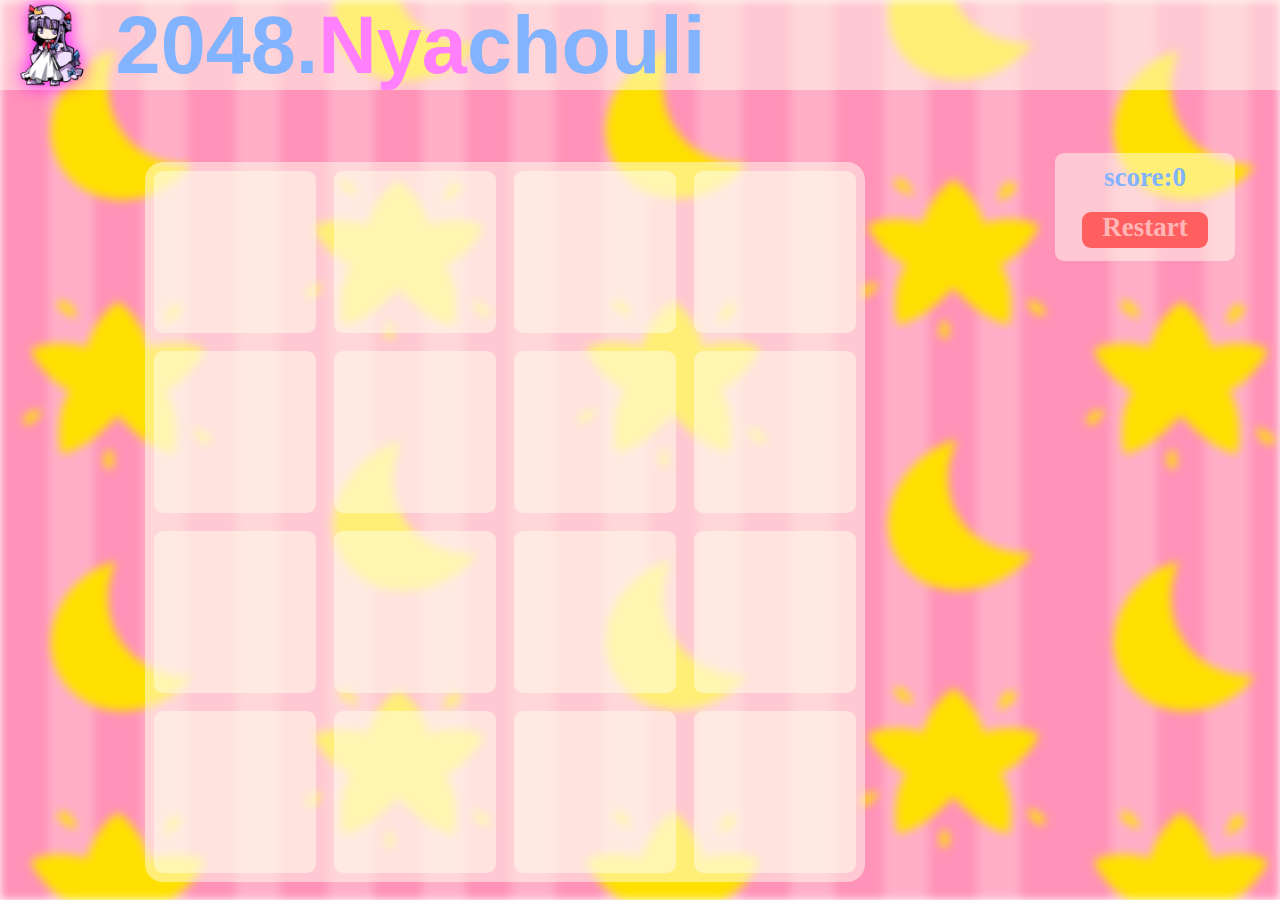
<file: 2048/index.html>
<!DOCTYPE html>
<html lang="en">

<head>
  <link rel="stylesheet" href="https://cdnjs.cloudflare.com/ajax/libs/animate.css/4.1.1/animate.min.css" />
  <meta charset="utf-8">
  <title>2048喵喵喵</title>
  <script type="module" crossorigin src="./assets/index-97dd90a7.js"></script>
  <link rel="stylesheet" href="./assets/index-5064a062.css">
</head>

<body>
  <div id="background"></div>
  <header>
    <img src="./assets/pachouli-1ecdf36d.png" id="logo"/>
    <div id="title">2048.<span id="nya">Nya</span>chouli</div>
  </header>
  <div class=game-container>
    <div class=row>
      <div id=0></div>
      <div id=1></div>
      <div id=2></div>
      <div id=3></div>
    </div>
    <div class=row>
      <div id=4></div>
      <div id=5></div>
      <div id=6></div>
      <div id=7></div>
    </div>
    <div class=row>
      <div id=8></div>
      <div id=9></div>
      <div id=10></div>
      <div id=11></div>
    </div>
    <div class=row>
      <div id=12></div>
      <div id=13></div>
      <div id=14></div>
      <div id=15></div>
    </div>
  </div>
  <div id="sub-container">
    <div id="score-container">score:<span id="score">0</span></div>
    <div id="restart">Restart</div>
  </div>
  
</body>

</html>
</file>
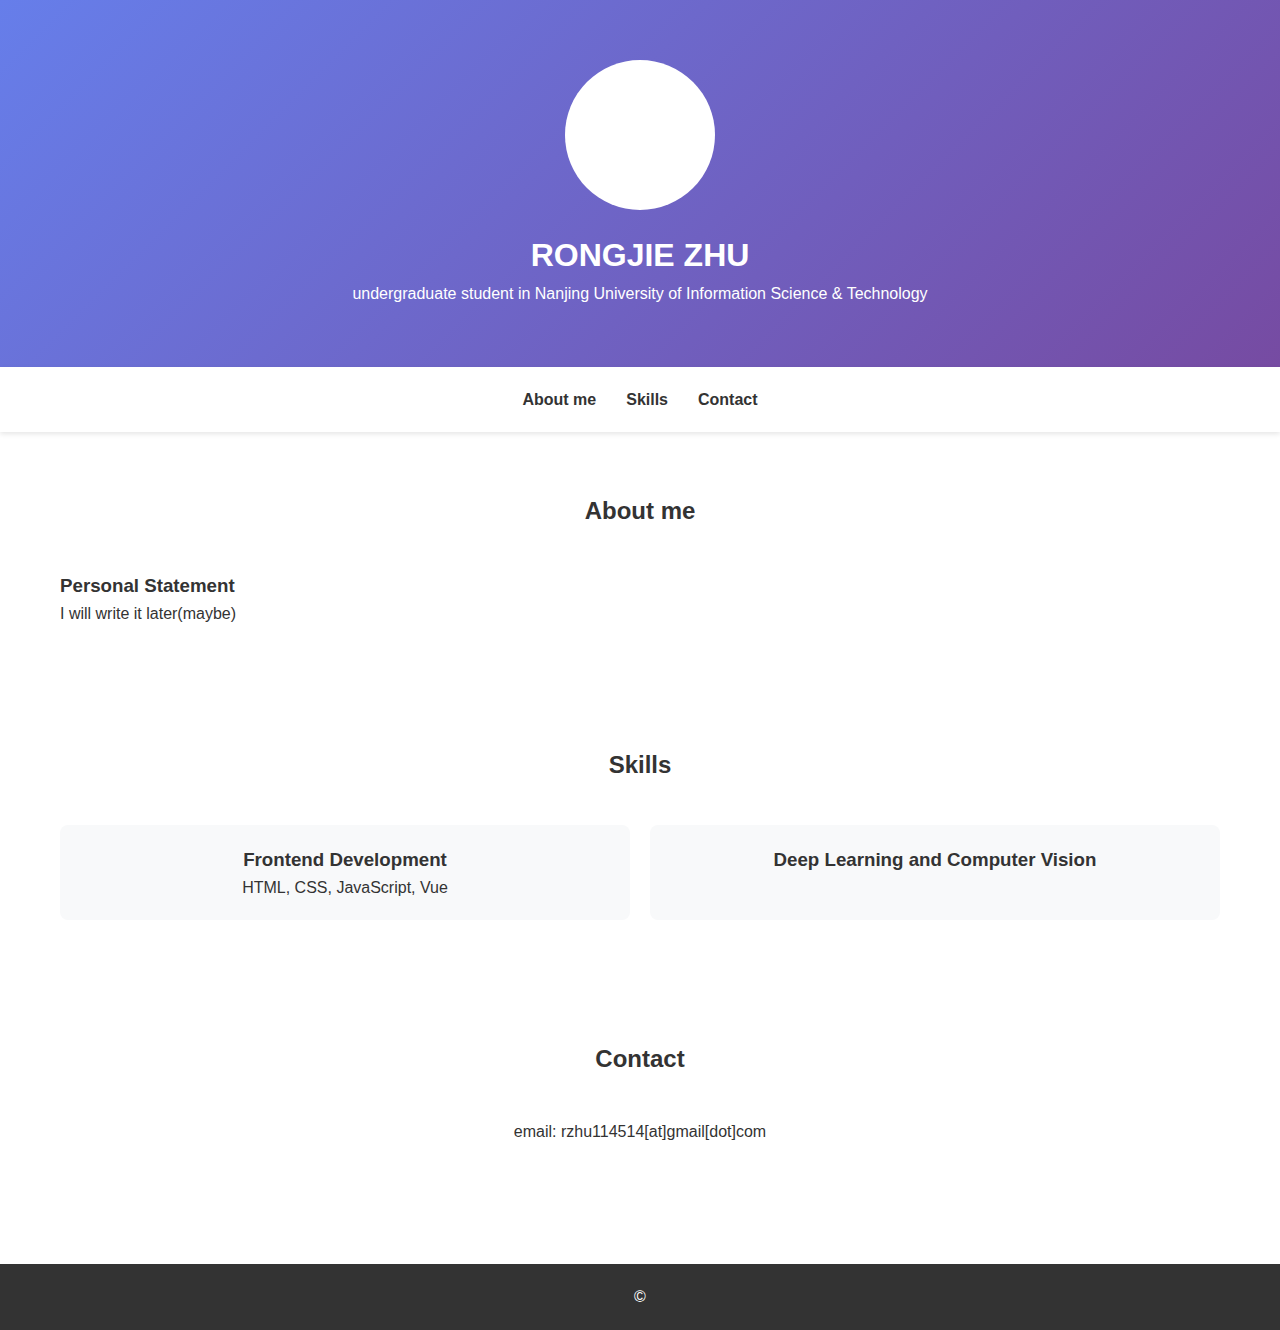
<file: zaodushi/index.html>
<!DOCTYPE html>
<html lang="zh">
<head>
    <meta charset="UTF-8">
    <meta name="viewport" content="width=device-width, initial-scale=1.0">
    <title>My Profile</title>
    <style>
        * {
            margin: 0;
            padding: 0;
            box-sizing: border-box;
        }

        body {
            font-family: "Microsoft YaHei", sans-serif;
            line-height: 1.6;
            color: #333;
        }

        .container {
            max-width: 1200px;
            margin: 0 auto;
            padding: 0 20px;
        }

        header {
            background: linear-gradient(135deg, #667eea 0%, #764ba2 100%);
            color: white;
            padding: 60px 0;
            text-align: center;
        }

        .profile-img {
            width: 150px;
            height: 150px;
            border-radius: 50%;
            background-color: #fff;
            margin: 0 auto 20px;
        }

        nav {
            background: white;
            padding: 20px 0;
            box-shadow: 0 2px 5px rgba(0,0,0,0.1);
        }

        nav ul {
            list-style: none;
            display: flex;
            justify-content: center;
            gap: 30px;
        }

        nav a {
            text-decoration: none;
            color: #333;
            font-weight: bold;
            transition: color 0.3s;
        }

        nav a:hover {
            color: #667eea;
        }

        section {
            padding: 60px 0;
        }

        .section-title {
            text-align: center;
            margin-bottom: 40px;
        }

        .about-content {
            display: grid;
            grid-template-columns: repeat(auto-fit, minmax(300px, 1fr));
            gap: 30px;
        }

        .skill-list {
            display: grid;
            grid-template-columns: repeat(auto-fit, minmax(200px, 1fr));
            gap: 20px;
        }

        .skill-item {
            background: #f8f9fa;
            padding: 20px;
            border-radius: 8px;
            text-align: center;
        }

        footer {
            background: #333;
            color: white;
            text-align: center;
            padding: 20px 0;
            margin-top: 60px;
        }

        @media (max-width: 768px) {
            nav ul {
                flex-direction: column;
                text-align: center;
                gap: 15px;
            }
        }
    </style>
</head>
<body>
    <header>
        <div class="container">
            <div class="profile-img"></div>
            <h1>RONGJIE ZHU</h1>
            <p>undergraduate student in Nanjing University of Information Science & Technology</p>
        </div>
    </header>

    <nav>
        <div class="container">
            <ul>
                <li><a href="#about">About me</a></li>
                <li><a href="#skills">Skills</a></li>
                <li><a href="#contact">Contact</a></li>
            </ul>
        </div>
    </nav>

    <section id="about">
        <div class="container">
            <h2 class="section-title">About me</h2>
            <div class="about-content">
                <div>
                    <h3>Personal Statement</h3>
                    <p>I will write it later(maybe)</p>
                </div>
            </div>
        </div>
    </section>

    <section id="skills">
        <div class="container">
            <h2 class="section-title">Skills</h2>
            <div class="skill-list">
                <div class="skill-item">
                    <h3>Frontend Development</h3>
                    <p>HTML, CSS, JavaScript, Vue</p>
                </div>
                <div class="skill-item">
                    <h3>Deep Learning and Computer Vision</h3>
                </div>
            </div>
        </div>
    </section>

    <section id="contact">
        <div class="container">
            <h2 class="section-title">Contact</h2>
            <div style="text-align: center;">
                <p>email: rzhu114514[at]gmail[dot]com</p>
            </div>
        </div>
    </section>

    <footer>
        <div class="container">
            <p>&copy;</p>
        </div>
    </footer>
</body>
</html>
</file>
<file: 2048/assets/index-5064a062.css>
*{margin:0}header{display:flex;align-items:center;width:100vw;height:10vh;background-color:#fffdeb80;animation:slideInDown 1s}#title{margin-left:2vw;color:#81b3ff;font-size:9vmin;font-family:Gill Sans,Gill Sans MT,Calibri,Trebuchet MS,sans-serif;font-weight:bolder}#nya{color:#ff7fff}body{display:flex;flex-direction:row;flex-wrap:wrap;justify-content:center;position:relative;clear:both;width:100vw;height:100vh;overflow:hidden}#background{z-index:-1;position:absolute;height:100%;width:100%;overflow:hidden;background-image:url(./pinkbg_2-dfa1bb47.png);background-repeat:repeat;filter:blur(5px)}#logo{width:10vh;height:10vh}#logo:hover{filter:drop-shadow(0 0 10px rgb(255,0,255))}#sub-container{display:flex;flex-direction:row;flex-wrap:wrap;justify-content:center;width:20vh;height:12vh;font-size:3vh;background-color:#fffdeb80;border-radius:1vh;text-align:center;margin:5vh;animation:fadeIn 1s}#score-container{margin-top:1vh;width:20vh;height:4vh;border-radius:1vh;background-color:#0000;color:#81b3ff;font-weight:800}#restart{width:14vh;height:4vh;border-radius:1vh;background-color:#ff5f5f;color:#ffb6b6;font-weight:800}#restart:hover{cursor:pointer}.game-container{display:flex;display:-webkit-flex;flex-direction:row;flex-wrap:wrap;justify-content:center;align-content:center;margin-top:6vmin;margin-left:auto;margin-right:auto;background-color:#fffdeb80;width:80vmin;height:80vmin;overflow:hidden;border-radius:2vmin;animation:zoomIn 1s}.row{display:flex;display:-webkit-flex;flex-direction:row;flex-wrap:wrap;justify-content:center;align-content:center;font-family:Kristen ITC,Tahoma,Geneva,Verdana,sans-serif}.row>div{text-align:center;width:18vmin;height:18vmin;border-radius:1vmin;margin:1vmin;line-height:16vmin}.unit-0{background-color:#fffdeb80;color:#0000}.unit-2{font-size:14vmin;color:#c3fdc6;background-color:#6cfc74}.unit-4{font-size:14vmin;color:#b3ffc1;background-color:#6bee82}.unit-8{font-size:14vmin;width:18vmin;color:#a9f7c2;background-color:#6ae090}.unit-16{font-size:12vmin;color:#9ff5ca;background-color:#69d29e}.unit-32{font-size:12vmin;color:#a0ebd7;background-color:#68c4ac}.unit-64{font-size:12vmin;color:#a2e4e7;background-color:#67b6ba}.unit-128{font-size:9vmin;color:#a2d6f0;background-color:#66a8c8}.unit-256{font-size:9vmin;color:#a4c6ec;background-color:#659ad6}.unit-512{font-size:9vmin;color:#8fbcff;background-color:#648ce4}.unit-1024{font-size:7vmin;color:#7da5fd;background-color:#6484f4}.unit-2048{font-size:7vmin;color:#adaefc;background-color:#7480e6}.unit-4096{font-size:7vmin;color:#bcadff;background-color:#847cd8}.unit-8192{font-size:7vmin;color:#ca90ff;background-color:#9478ca}.unit-16384{color:#e299dc;background-color:#a474bc;font-size:6vmin}.unit-32768{color:#e9b0e4;background-color:#b470ae;font-size:6vmin}@media screen and (max-width: 1000px){#background{background-image:url(./pinkbg_long-66fe0096.png)}#title{font-size:10vmin}}@keyframes generate{0%{font-size:0;margin:10vmin;width:0;height:0;background-color:#5cb1e200;transform:rotate(-360deg)}to{font-size:14vmin;width:18vmin;height:18vmin;margin:1vmin;background-color:#6cfc74}}
</file>
